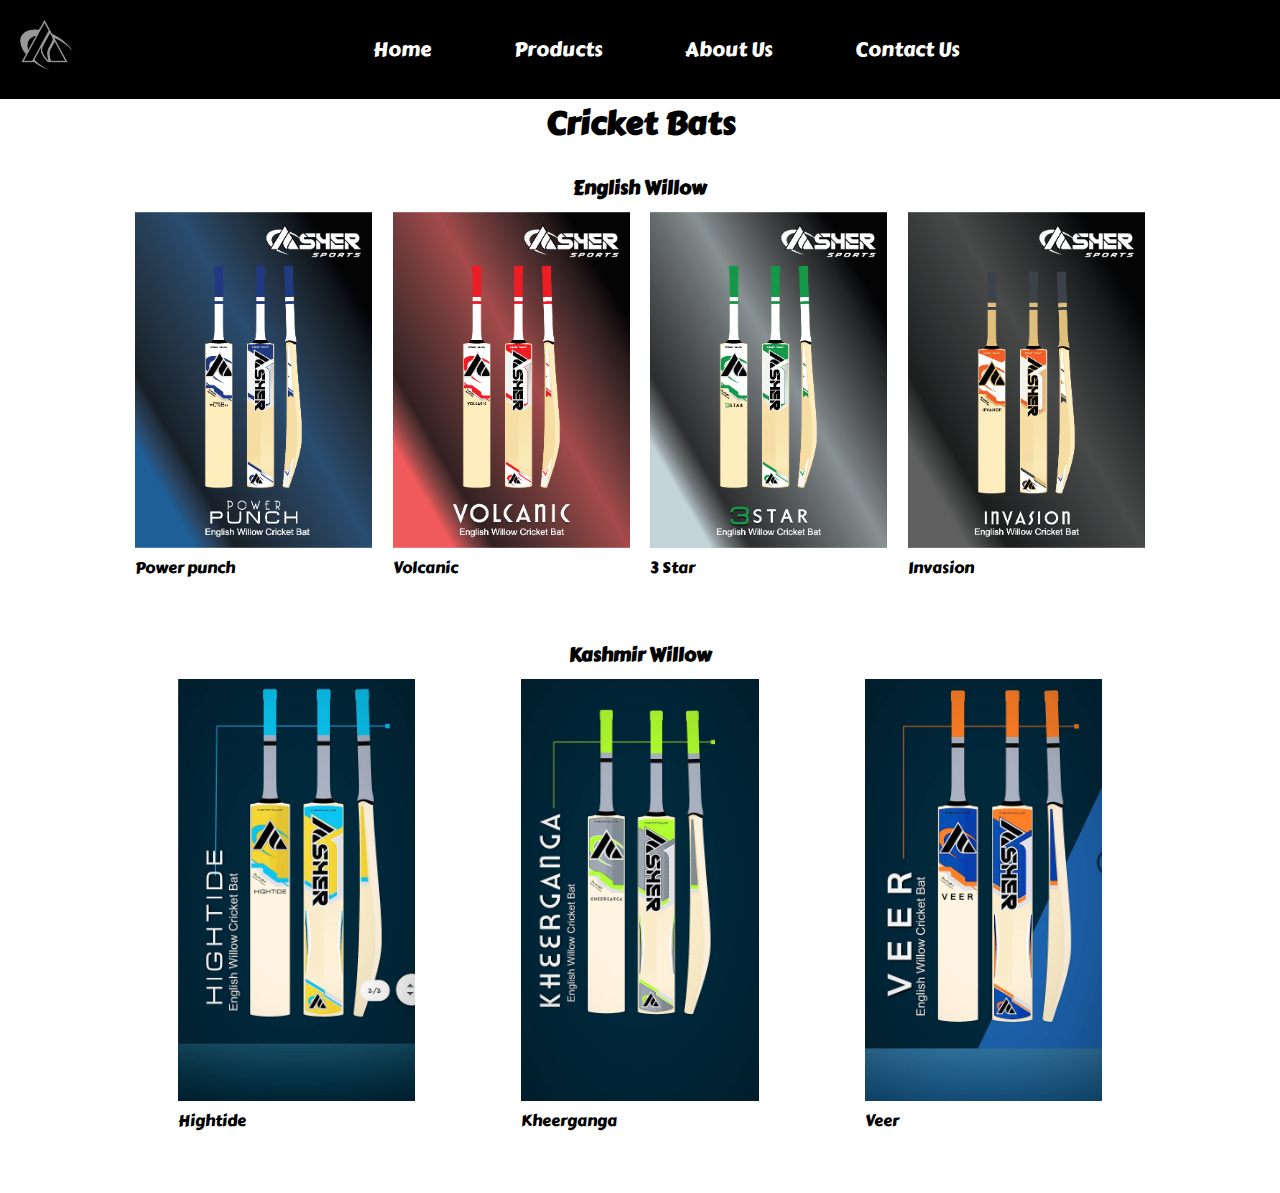
<file: index.html>
<!DOCTYPE html>

<html >
  <head>
    <meta charset="utf-8">
    <title>Asher Sports Cricket Bats and Sports Equipments</title>
      <meta name="viewport" content="width=device-width, initial-scale=1">
    <link href="styles/style.css" rel="stylesheet" >
<link href="https://fonts.googleapis.com/css2?family=Carter+One&display=swap" rel="stylesheet">

  </head>
  <body>
      <div class="navbar">
          <div class="logo">
              <a href=""><img src="images/Asherlogo.png" height="50px"; ></a>
          </div>
          <nav>
              <ul>
                    <li> <a href =""> Home</a></li>
                  <li> <a href =""> Products</a></li>
                  <li> <a href =""> About Us</a></li>
                  <li> <a href =""> Contact Us</a></li>
              </ul>
          </nav>
      </div>
      <div class="container">
          <h1 class="title">Cricket Bats</h1><br>
          <h3 class="title">English Willow</h3>
          <div class="row">
              <br>
              
              
              <div class="column">
              <img src="images/Bat%20Range_Page1.png">
                <p>Power punch</p>
                  </div>
               <div class="column">
              <img src="images/Bat%20Range_Page2.png">
                   <p>Volcanic</p>
              </div>
               <div class="column">
              <img src="images/Bat%20Range_Page3.png">
                   <p>3 Star</p>
                   </div>
                    <div class="column">
              <img src="images/Bat%20Range_Page4.png">
                        <p>Invasion</p>
                        </div>  
              </div>
          </div>
          <div class="container">
              <h3 class="title">Kashmir Willow</h3>
              <div class="row">
                            
              <div class="column">
              <img src="images/Bats/Kashmir/hightidekashmir.jpeg">
                  <p>Hightide</p>
                  </div>
               <div class="column">
              <img src="images/Bats/Kashmir/kheerganga%20kashmir.jpeg">
                   <p>Kheerganga</p>
              </div>
               <div class="column">
              <img src="images/Bats/Kashmir/veerkashmir.jpeg">
                   <p>Veer  </p>
                   </div>
              </div>
          </div>
          
          
                    
      
</body>
</html>
</file>
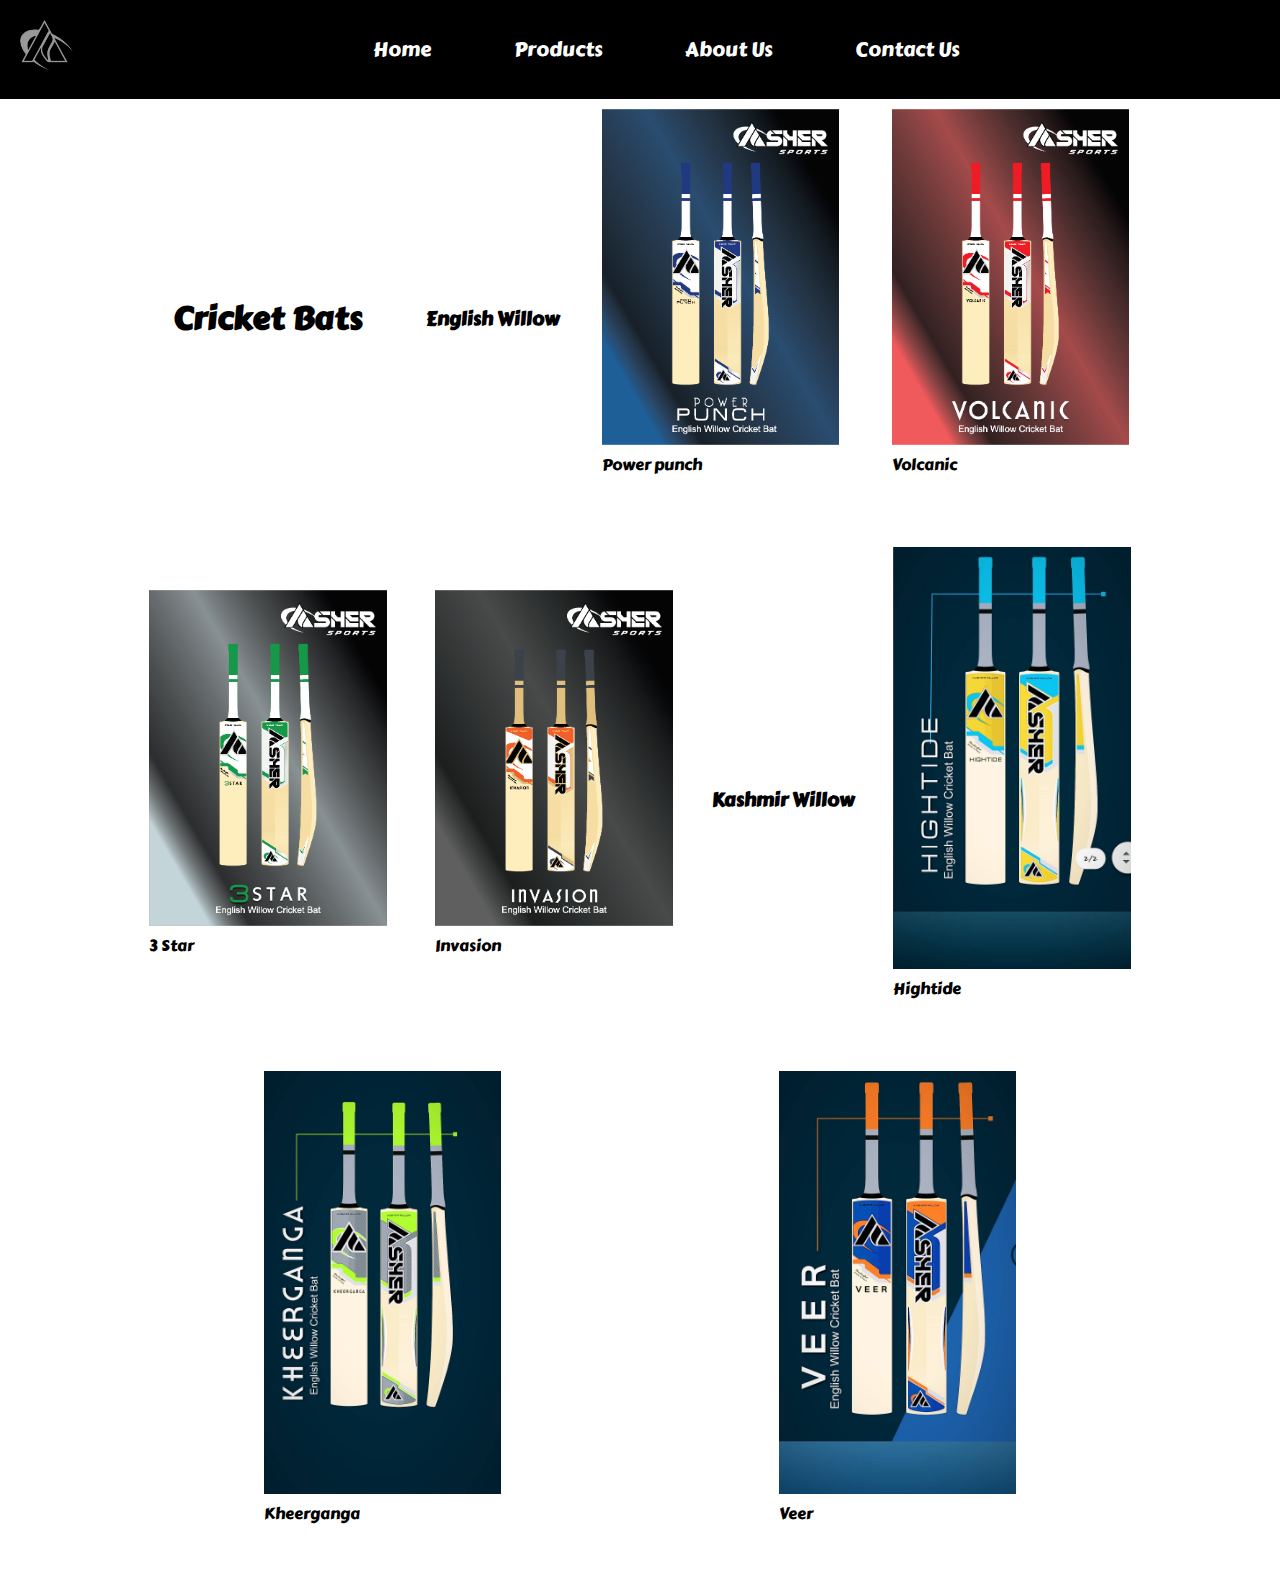
<file: home.html>
<!DOCTYPE html>

<html >
  <head>
    <meta charset="utf-8">
    <title>Asher Sports</title>
      <meta name="viewport" content="width=device-width, initial-scale=1">
    <link href="styles/style.css" rel="stylesheet" >
<link href="https://fonts.googleapis.com/css2?family=Carter+One&display=swap" rel="stylesheet">

  </head>
  <body>
      <div class="navbar">
          <div class="logo">
              <a href=""><img src="images/Asherlogo.png" height="50px"; ></a>
          </div>
          <nav>
              <ul>
                    <li> <a href =""> Home</a></li>
                  <li> <a href =""> Products</a></li>
                  <li> <a href =""> About Us</a></li>
                  <li> <a href =""> Contact Us</a></li>
              </ul>
          </nav>
      </div>
      <div class="container">
          <div class="row">
              <br>
              <h1>Cricket Bats</h1><br>
              <h3>English Willow</h3>
              <div class="column">
              <img src="images/Bat%20Range_Page1.png">
                <p>Power punch</p>
                  </div>
               <div class="column">
              <img src="images/Bat%20Range_Page2.png">
                   <p>Volcanic</p>
              </div>
               <div class="column">
              <img src="images/Bat%20Range_Page3.png">
                   <p>3 Star</p>
                   </div>
                    <div class="column">
              <img src="images/Bat%20Range_Page4.png">
                        <p>Invasion</p>
                        </div>  
              
                            <h3>Kashmir Willow</h3>
              <div class="column">
              <img src="images/Bats/Kashmir/hightidekashmir.jpeg">
                  <p>Hightide</p>
                  </div>
               <div class="column">
              <img src="images/Bats/Kashmir/kheerganga%20kashmir.jpeg">
                   <p>Kheerganga</p>
              </div>
               <div class="column">
              <img src="images/Bats/Kashmir/veerkashmir.jpeg">
                   <p>Veer  </p>
                   </div>
          </div>
          
                    
      </div>
</body>
</html>
</file>
<file: styles/style.css>
* {
  font-family: 'Carter One', cursive;
    margin:0;
    padding :0;
    box-sizing: border-box;

 }
.navbar {
    background-color: black;
    display: flex;
    padding: 20px;
    align-items: center;
   
}
nav{
    flex:1;
    text-align: center;
    
}
nav ul{
    display: inline-block;
    list-style-type:none;
}
nav ul li{
    display: inline-block;
    margin-right: 20px;
    margin-left: 20px;
    padding-left: 20px;
    padding-right: 20px;
}
a{
    text-decoration: none;
    color:white;
    font-size: 20px;
}
.container{  
    max-width: 1080px;
    margin:auto;
    padding-left: 25px;
    padding-right: 25px;
}

.column {
    flex-basis:25%;
    padding: 10px;
    min-width: 200px;
    margin-bottom: 50px;
    transition: transform 0.5s;
}
.column:hover{
    transform: translateY(-5px);
}
.column img{
    max-width: 100%;
        
}
.row{
    
    display: flex;
    align-items: center;
    flex-wrap: wrap;
    justify-content: space-around;
}
.title{
    text-align: center;
    position: relative;
    
}
</file>
